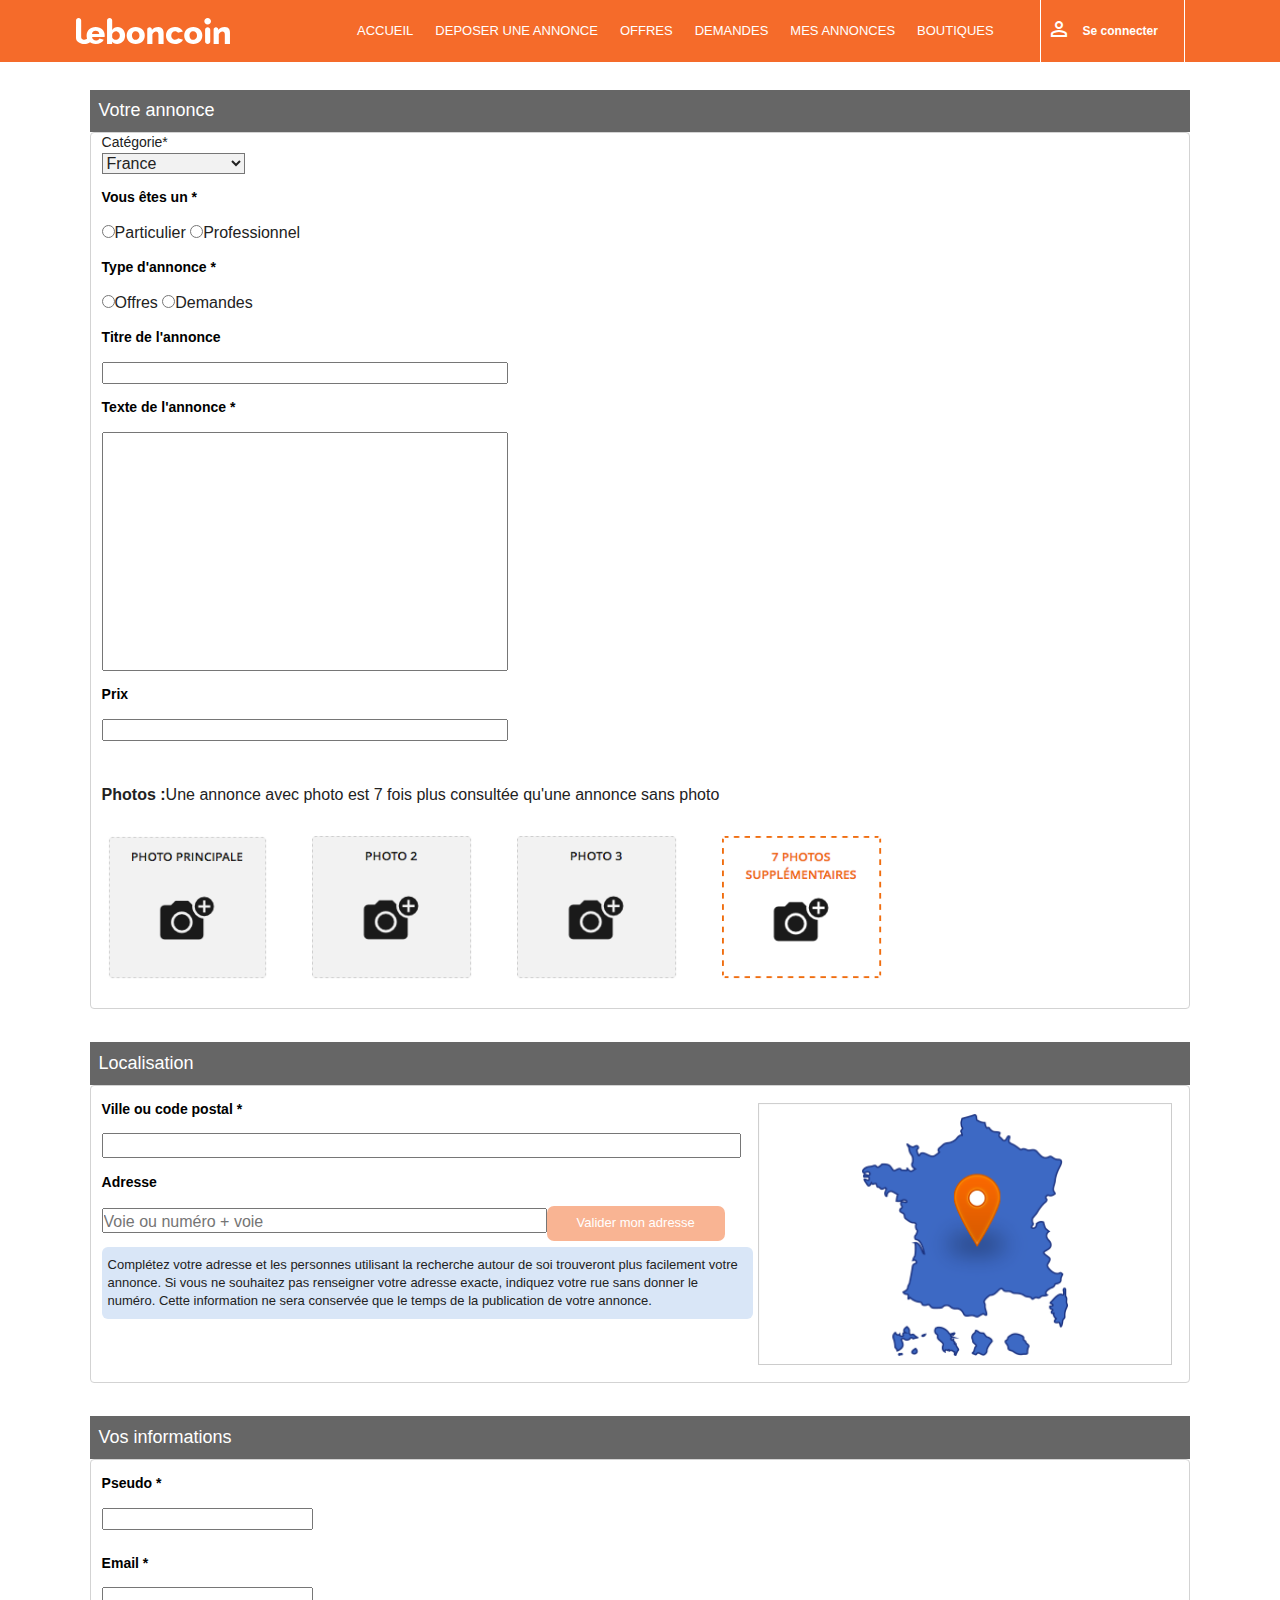
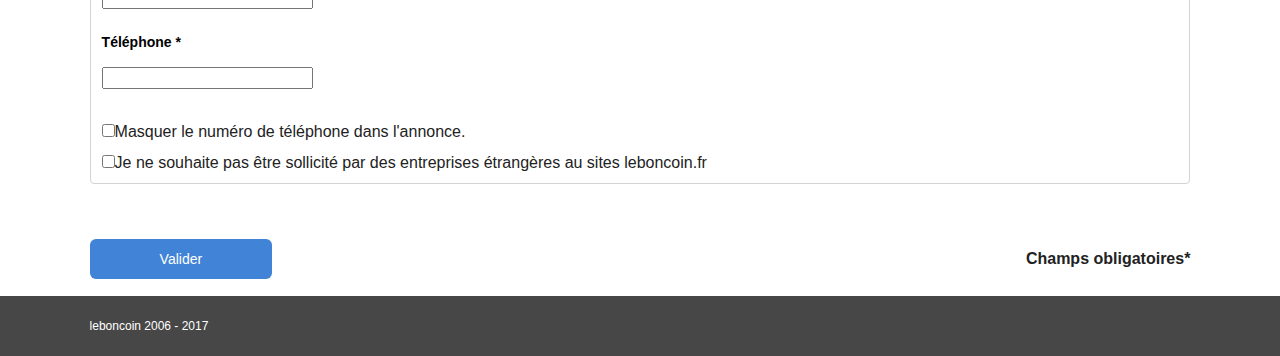
<file: drop.html>
<!doctype html>
<html class="no-js" lang="">

<head>
    <meta charset="utf-8">
    <meta http-equiv="x-ua-compatible" content="ie=edge">
    <title>DEPOSER UNE PETITE CROTTE SUR LEBONCOIN</title>
    <meta name="description" content="">
    <meta name="viewport" content="width=device-width, initial-scale=1">

    <link rel="apple-touch-icon" href="apple-touch-icon.png">
    <link rel="icon" type="image/png" href="img/favicons.png" />
    <link href="https://fonts.googleapis.com/icon?family=Material+Icons" rel="stylesheet">
    <link rel="stylesheet" href="https://cdnjs.cloudflare.com/ajax/libs/font-awesome/4.7.0/css/font-awesome.min.css">

    <link rel="stylesheet" href="css/normalize.css">
    <link rel="stylesheet" href="css/main.css">
    <script src="js/vendor/modernizr-2.8.3.min.js"></script>
</head>

<body>
    <!--[if lt IE 8]>
            <p class="browserupgrade">You are using an <strong>outdated</strong> browser. Please <a href="http://browsehappy.com/">upgrade your browser</a> to improve your experience.</p>
        <![endif]-->

    <!-- Add your site or application content here -->
    <header>
        <figure id="logo">
            <img src="img/logo.svg" alt="logo">
        </figure>
        <nav>
            <ul id="menu">
                <li>
                    <a href="index.html">
                    ACCUEIL
                </a>
                </li>
                <li>
                    <a href="drop.html">
                    DEPOSER UNE ANNONCE
                </a>
                </li>
                <li>
                    <a href="offer.html">
                    OFFRES
                </a>
                </li>
                <li>
                    <a href="#">
                    DEMANDES
                </a>
                </li>
                <li>
                    <a href="#">
                    MES ANNONCES
                </a>
                </li>
                <li>
                    <a href="#">
                    BOUTIQUES
                </a>
                </li>
            </ul>
            <a href="#" id="connexion">
                <ul>
                    <li><i class="material-icons">perm_identity</i></li>
                    <li>Se connecter</li>
                </ul>
            </a>
        </nav>
    </header>

    <section class="annonce1">
        <h2>Déposer une annonce</h2>
        <h3 id="annoncetitle">Votre annonce</h3>
        <div class="bordureonly">
            <h3 id="cattitle">Catégorie*</h3>
            <select class="categorie" name="cat">
            <option value="France" selected="selected">France </option>

            <option value="Afghanistan">Afghanistan </option>
            <option value="Afrique_Centrale">Afrique_Centrale </option>
            <option value="Afrique_du_sud">Afrique_du_Sud </option>
            <option value="Albanie">Albanie </option>

          </select>
            <h4 class="titleinfo">Vous êtes un *</h4>
            <form>
                <INPUT type="radio" name="tarif" value="jour">Particulier
                <INPUT type="radio" name="tarif" value="nuit">Professionnel</form>
            <h4 class="titleinfo">Type d'annonce *</h4>

            <INPUT type="radio" name="tarif" value="jour">Offres
            <INPUT type="radio" name="tarif" value="nuit">Demandes

            <h4 class="titleinfo">Titre de l'annonce</h4>
            <input type="text" name="title" value="" id="titleann">

            <h4 class="titleinfo">Texte de l'annonce *</h4>
            <input type="text" name="text" value="" id="annoncetext">

            <h4 class="titleinfo">Prix</h4>
            <input type="text" name="price" value="" id="price">
            <br>
            <p><strong>Photos :</strong>Une annonce avec photo est 7 fois plus consultée qu'une annonce sans photo</p>
            <article class="photos">
                <a href="#" class="photoprincipale">
                    <figure>
                        <img src="img/photoprincipale.png" alt="downloadpic1">
                    </figure>
                </a>

                <a href="#" class="photoprincipale">
                    <figure>
                        <img src="img/photo2.png" alt="downloadpic2">
                    </figure>
                </a>

                <a href="#" class="photoprincipale">
                    <figure>
                        <img src="img/photo3.png" alt="downloadpic3">
                    </figure>
                </a>

                <a href="#" id="plus7">
                    <figure>
                        <img src="img/photosupp.png" alt="downloadpic4">
                    </figure>
                </a>
            </article>
        </div>
    </section>

    <section class="annonce2">
        <h3 class="annoncetitle2">Localisation</h3>
        <div class="bordureonly2">
            <aside class="textlocation">
                <h4 class="titleinfo">Ville ou code postal *</h4>
                <input type="text" name="city" value="" id="villeinput">
                <h4 class="titleinfo">Adresse</h4>
                <input type="text" id="adresse" name="adress" value="" placeholder="Voie ou numéro + voie"><button type="button" name="button">Valider mon adresse</button>
                <p>Complétez votre adresse et les personnes utilisant la recherche autour de soi trouveront plus facilement votre annonce. Si vous ne souhaitez pas renseigner votre adresse exacte, indiquez votre rue sans donner le numéro. Cette information
                    ne sera conservée que le temps de la publication de votre annonce.</p>
            </aside>
            <aside class="cartelocation">

                <figure>
                    <img src="img/annoncemap.png" alt="annoncemap">
                </figure>
            </aside>
        </div>

    </section>

    <section class="annonce3">
        <h3 class="annoncetitle2">Vos informations</h3>
        <div class="bordureonly3">
            <h4 class="titleinfo">Pseudo *</h4>
            <input type="text" name="pseudo" value="" class="inputinfos">
            <h4 class="titleinfo">Email *</h4>
            <input type="text" name="mail" value="" class="inputinfos">
            <h4 class="titleinfo">Téléphone *</h4>
            <input type="text" name="phone" value="" class="inputinfos">
            <form> <br>
                <INPUT type="checkbox" name="tarif" value="jour" class="checkbox">Masquer le numéro de téléphone dans l'annonce. <br>
                <INPUT type="checkbox" name="tarif" value="nuit" class="checkbox">Je ne souhaite pas être sollicité par des entreprises étrangères au sites leboncoin.fr
            </form>

        </div>
    </section>

    <section class="annonce4">
        <a href="#">Valider</a>
        <strong id="stronger">Champs obligatoires*</strong>
    </section>

    <section class="footermob">
        <em>leboncoin 2006 - 2017</em>

    </section>
</file>
<file: css/main.css>
/*! HTML5 Boilerplate v5.3.0 | MIT License | https://html5boilerplate.com/ */


/*
 * What follows is the result of much research on cross-browser styling.
 * Credit left inline and big thanks to Nicolas Gallagher, Jonathan Neal,
 * Kroc Camen, and the H5BP dev community and team.
 */


/* ==========================================================================
   Base styles: opinionated defaults
   ========================================================================== */

html {
    color: #222;
    font-size: 1em;
    line-height: 1.4;
}


/*
 * Remove text-shadow in selection highlight:
 * https://twitter.com/miketaylr/status/12228805301
 *
 * These selection rule sets have to be separate.
 * Customize the background color to match your design.
 */

::-moz-selection {
    background: #b3d4fc;
    text-shadow: none;
}

::selection {
    background: #b3d4fc;
    text-shadow: none;
}


/*
 * A better looking default horizontal rule
 */

hr {
    display: block;
    height: 1px;
    border: 0;
    border-top: 1px solid #ccc;
    margin: 1em 0;
    padding: 0;
}


/*
 * Remove the gap between audio, canvas, iframes,
 * images, videos and the bottom of their containers:
 * https://github.com/h5bp/html5-boilerplate/issues/440
 */

audio, canvas, iframe, img, svg, video {
    vertical-align: middle;
}


/*
 * Remove default fieldset styles.
 */

fieldset {
    border: 0;
    margin: 0;
    padding: 0;
}


/*
 * Allow only vertical resizing of textareas.
 */

textarea {
    resize: vertical;
}


/* ==========================================================================
   Browser Upgrade Prompt
   ========================================================================== */

.browserupgrade {
    margin: 0.2em 0;
    background: #ccc;
    color: #000;
    padding: 0.2em 0;
}


/* ==========================================================================
   Author's custom styles
   ========================================================================== */

* {
    margin: 0;
    padding: 0;
}

img {
    width: 100%;
    height: auto;
}

header {
    background-color: #F56B2A;
    width: 100%;
    display: flex;
    align-items: center;
    position: fixed;
    top: 0%;
}

header #menumob {
    color: #F56B2A;
    background-color: white;
    padding: 10px 12px;
    margin-left: 3%;
    border-radius: 8%;
    text-decoration: none;
}

header #menumob:hover {
    background-color: #CCCCCC;
    color: #3880C2;
}

header figure {
    width: 40%;
    display: inline-block;
    margin-left: 19%;
}

header nav {
    display: none;
}

.gauche {
    display: flex;
    flex-direction: column-reverse;
}

.topmob {
    display: flex;
    flex-direction: column;
    height: 187px;
}

.gauche p {
    font-size: .9em;
    margin-top: 9%;
    margin-bottom: 16%;
    font-weight: bold;
    text-align: center;
}

.gauche p span {
    color: #F56B2A;
}

.gauche #square, .gauche #location {
    display: flex;
    justify-content: center;
    align-items: center;
    flex-direction: column;
    text-decoration: none;
    font-size: 10px;
    font-weight: bold;
    border-radius: 4px;
    padding: 10px 16px;
    margin-bottom: 7%;
    margin-left: 4%;
    margin-right: 4%;
}

.gauche #square {
    text-decoration: none;
    background-color: #4183D7;
    color: white;
}

#square i, #location i {
    display: none;
}

.gauche #location {
    color: #4183D7;
    border: .8px solid #4183D7;
}

.gauche #square:hover {
    background-color: #4C94EF;
}

.gauche #location:hover {
    background-color: #D9E6F7;
}

#pub {
    display: block;
    width: 100%;
    margin: auto;
}

.gauche h4, .gauche a figure, .droite {
    display: none;
}

.milieu figure {
    margin: auto;
}

.selectregion .selectormob {
    width: 100%;
}

.paragraphe p {
    width: 80%;
    text-align: center;
    margin: auto;
    font-size: 11px;
    font-weight: bold;
    padding: 7px;
}

.paragraphe p a {
    color: #3E73BD;
    text-decoration: none;
}

.paragraphe p a:hover {
    text-decoration: underline;
}

.paragraphe p a:visited {
    color: #3E73BD;
}

.footer, .categorie {
    display: none;
}

.footermob1 {
    background-color: #474747;
    color: white;
    display: flex;
    align-items: center;
    width: 100%;
    height: 60px;
}

em {
    margin-left: 7%;
    font-style: initial;
    font-size: 12px;
}

.annonce1, .annonce2, .annonce3, .annonce4 {
    width: 86%;
    margin: auto;
    margin-bottom: 2%;
}

.annonce3 {
    margin-bottom: 0px;
}

.bordureonly, .bordureonly3 {
    padding-left: 1%;
}

.bordureonly, .bordureonly2, .bordureonly3 {
    border: .5px solid lightgrey;
    border-radius: 4px;
}

.bordureonly3 .inputinfos {
    margin-bottom: 10px;
}

.bordureonly3 .checkbox {
    margin-bottom: 15px;
}

.annonce1 h2 {
    color: #989898;
    border-bottom: 1px solid #989898;
    margin-top: 2%;
}

.annonce1 #annoncetitle, .annonce2 .annoncetitle2, .annonce3 .annoncetitle2 {
    margin-top: 3%;
    font-size: 18px;
    background-color: #666666;
    padding: .8%;
    color: white;
    font-weight: 300;
}

.annonce1 #cattitle {
    font-size: 14px;
    font-weight: 500;
}

.annonce1 #titleann {
    padding: 0% 18% 0% 0%;
}

.annonce1 #annoncetext {
    padding: 0% 18% 20% 0%;
}

.annonce1 #price {
    padding: 0% 18% 0% 0%;
    margin-bottom: 4%;
}

.annonce1 select {
    margin: 0px;
}

.annonce1 .titleinfo, .annonce2 .titleinfo, .annonce3 .titleinfo {
    text-align: left;
    background-color: white;
    color: black;
    margin: 14px 0px;
    padding: 0px;
    font-size: 14px;
}

.photos {
    display: flex;
    justify-content: flex-start;
    margin: 25px 5px;
    flex-wrap: wrap;
}

.photos img {
    width: 100%;
}

.photos a {
    width: 30%;
    display: flex;
    justify-content: flex-start;
    margin-right: -11%;
}

.photos figure {
    width: 50%;
    margin: 1% 0%;
}

.annonce2 p {
    width: 100%;
    font-size: 13px;
    background-color: #D9E6F7;
    border-radius: 6px;
    padding: 9px 6px;
    margin-top: 1%;
}

.bordureonly2 {
    display: flex;
    flex-direction: column;
}

.textlocation {
    width: 100%;
    margin-left: 1%;
}

.cartelocation {
    width: 65%;
    margin: 1em;
}

.cartelocation figure {
    width: 100%;
    margin: auto;
}

#adresse {
    padding: 3px 234px 0 0;
    text-align: left;
}

#villeinput {
    padding: 3px 428px 0 0;
}

button {
    border: none;
    background-color: #F9B493;
    font-size: 13px;
    padding: 8px 30px;
    border-radius: 7px;
    color: white;
}

.annonce4 {
    margin-top: 5%;
}

.annonce4 a {
    text-decoration: none;
    color: white;
    background-color: #4183D7;
    padding: 12px 70px;
    margin-top: 5%;
    border-radius: 6px;
    font-size: 14px;
}

#stronger {
    float: right;
}

@media (min-width: 1260px) {
    #menumob {
        display: none;
    }
    header {
        background-color: #F56B2A;
        display: flex;
        align-items: center;
        justify-content: space-around;
    }
    header #logo {
        width: 12%;
        margin-left: 3%;
    }
    header nav {
        width: 70%;
        display: flex;
    }
    header nav #menu {
        display: flex;
        font-size: 13px;
        list-style-type: none;
        align-items: center;
    }
    #menu a:hover {
        text-decoration: underline;
    }
    header nav ul a {
        color: white;
        text-decoration: none;
    }
    header nav ul li {
        padding: 0 11px;
    }
    #connexion {
        display: flex;
        width: 16%;
        border-right: 1px solid white;
        border-left: 1px solid white;
        height: 62px;
        align-items: center;
        text-decoration: none;
        margin-left: 3.9%;
    }
    #connexion:hover {
        background-color: white;
    }
    #connexion:hover ul li {
        color: #F56B2A;
    }
    #connexion ul {
        list-style-type: none;
        font-size: 12px;
        color: white;
        font-weight: bold;
        display: flex;
        align-items: center;
    }
    #connexion ul li {
        padding: 0px 6px;
    }
    /*-----PART N 1 DESKTOP-----*/
    .part1desktop {
        display: flex;
        width: 88%;
        margin: auto;
        flex-wrap: wrap;
        margin-top: 4%;
    }
    .selectregion .selectormob {
        display: none;
    }
    .gauche {
        width: 32%;
    }
    .milieu {
        display: flex;
        align-items: center;
        width: 50%;
    }
    .milieu figure {
        width: 100%;
    }
    .gauche p {
        font-size: .9em;
        margin-top: 9%;
        margin-bottom: 16%;
        font-weight: bold;
    }
    .gauche p span {
        color: #F56B2A;
    }
    .gauche #square, .gauche #location {
        display: flex;
        justify-content: center;
        align-items: center;
        text-decoration: none;
        font-size: 10px;
        font-weight: bold;
        border-radius: 4px;
        padding: 10px 16px;
        margin-bottom: 7%;
    }
    .gauche #square {
        text-decoration: none;
        background-color: #4183D7;
        color: white;
    }
    .gauche #location {
        color: #4183D7;
        border: .8px solid #4183D7;
    }
    .gauche #square:hover {
        background-color: #4C94EF;
    }
    .gauche #location:hover {
        background-color: #D9E6F7;
    }
    h4 {
        text-align: center;
        background-color: #666661;
        color: white;
        padding: 14px;
        font-size: 14px;
    }
    .milieu figure {
        width: 80%;
        margin: auto;
    }
    .droite {
        display: block;
        width: 17%;
        margin-left: -1.5%;
    }
    .droite ul {
        list-style-type: none;
        text-align: end;
        margin-top: 19%;
        font-size: 12px;
    }
    .droite ul a {
        text-decoration: none;
        font-weight: bold;
        color: #3386D8;
    }
    .droite ul a:hover {
        color: #F56B2A;
    }
    .paragraphe p {
        width: 79%;
        text-align: center;
        margin: auto;
        font-size: 11px;
        font-weight: bold;
        padding: 31px;
    }
    .paragraphe p a {
        color: #3E73BD;
        text-decoration: none;
    }
    .paragraphe p a:hover {
        text-decoration: underline;
    }
    .paragraphe p a:visited {
        color: #3E73BD;
    }
    .categorie {
        background-color: #F2F2F2;
        display: flex;
        margin: auto;
        justify-content: space-around;
    }
    .categorie article ul {
        list-style-type: none;
        padding: 4px 0px;
    }
    .categorie article a h5 {
        color: #3873C5;
        text-decoration: none;
        padding-bottom: 6px;
        border-bottom: 1px solid lightgrey;
    }
    .categorie article a {
        text-decoration: none;
    }
    .categorie article a:hover, .categorie article ul a:hover {
        text-decoration: underline;
    }
    .categorie article ul a {
        text-decoration: none;
        color: #3873C5;
    }
    .categorie article ul a:visited {
        color: #3873C5;
    }
    .part1, .part2, .part3, .part4 {
        width: 18%;
    }
    /*------FOOTER-------*/
    footer {
        background-color: #474747;
        color: white;
    }
    .footer {
        width: 90%;
        display: flex;
        margin: auto;
        flex-wrap: wrap;
        justify-content: space-between;
    }
    .catlisting {
        width: 24%;
    }
    .catlisting ul {
        list-style-type: none;
    }
    .catlisting ul a {
        color: white;
        text-decoration: none;
        font-size: 12px;
        padding: 10px 0px;
    }
    .catlisting ul a:hover {
        text-decoration: underline;
    }
    .catlisting h6 {
        font-size: 12px;
        border-bottom: 1px solid white;
        margin-top: 4%;
        margin-right: 7%;
    }
    .selectpays {
        margin-left: 76%;
        width: 90%;
    }
    .selectpays #country {
        padding: 5px 89px;
        display: flex;
    }
    .selectpays #country img {
        width: 50%;
    }
    .selectpays h6 {
        border-bottom: 1px solid white;
        margin-bottom: 4%;
        width: 92%;
    }
    .app {
        display: flex;
        list-style-type: none;
    }
    .app figure {
        width: 90%;
        margin: 5% 0% 0% 0%;
    }
    .catending {
        width: 100%;
    }
    .catending p {
        text-align: center;
        margin: 2%;
        border-top: 1px solid white;
        border-bottom: 1px solid white;
        padding: 1%;
    }
    .catending #pend {
        text-align: left;
        border: none;
        margin: auto;
    }
    .catending #pend strong {
        margin-left: 64%;
        font-weight: 300;
    }
    /*----PAGE DEPOSER UNE ANNONCE-----*/
    .annonce1, .annonce2, .annonce3, .annonce4 {
        width: 86%;
        margin: auto;
        margin-bottom: 2%;
    }
    .annonce3 {
        margin-bottom: 0px;
    }
    .bordureonly, .bordureonly3 {
        padding-left: 1%;
    }
    .bordureonly, .bordureonly2, .bordureonly3 {
        border: .5px solid lightgrey;
        border-radius: 4px;
    }
    .bordureonly3 .inputinfos {
        margin-bottom: 10px;
    }
    .bordureonly3 .checkbox {
        margin-bottom: 15px;
    }
    .annonce1 h2 {
        color: #989898;
        border-bottom: 1px solid #989898;
        margin-top: 2%;
    }
    .annonce1 #annoncetitle, .annonce2 .annoncetitle2, .annonce3 .annoncetitle2 {
        margin-top: 3%;
        font-size: 18px;
        background-color: #666666;
        padding: .8%;
        color: white;
        font-weight: 300;
    }
    .annonce1 #cattitle {
        font-size: 14px;
        font-weight: 500;
    }
    .annonce1 #titleann {
        padding: 0% 18% 0% 0%;
    }
    .annonce1 #annoncetext {
        padding: 0% 18% 20% 0%;
    }
    .annonce1 #price {
        padding: 0% 18% 0% 0%;
        margin-bottom: 4%;
    }
    .annonce1 select {
        margin: 0px;
    }
    .annonce1 .titleinfo, .annonce2 .titleinfo, .annonce3 .titleinfo {
        text-align: left;
        background-color: white;
        color: black;
        margin: 14px 0px;
        padding: 0px;
        font-size: 14px;
    }
    .photos {
        display: flex;
        justify-content: flex-start;
        margin: 25px 5px;
    }
    .photos a {
        width: 30%;
        display: flex;
        justify-content: flex-start;
        margin-right: -11%;
    }
    .photos figure {
        width: 50%;
        margin: 1% 0%;
    }
    .annonce2 p {
        width: 100%;
        font-size: 13px;
        background-color: #D9E6F7;
        border-radius: 6px;
        padding: 9px 6px;
        margin-top: 1%;
    }
    .bordureonly2 {
        display: flex;
        flex-direction: row;
    }
    .textlocation {
        width: 100%;
        margin-left: 1%;
    }
    .cartelocation {
        width: 65%;
        margin: 1em;
    }
    .cartelocation figure {
        width: 100%;
        margin: auto;
    }
    #adresse {
        padding: 3px 234px 0 0;
        text-align: left;
    }
    #villeinput {
        padding: 3px 428px 0 0;
    }
    button {
        border: none;
        background-color: #F9B493;
        font-size: 13px;
        padding: 8px 30px;
        border-radius: 7px;
        color: white;
    }
    .annonce4 {
        margin-top: 5%;
    }
    .annonce4 a {
        text-decoration: none;
        color: white;
        background-color: #4183D7;
        padding: 12px 70px;
        margin-top: 5%;
        border-radius: 6px;
        font-size: 14px;
    }
    #stronger {
        float: right;
    }
    .footermob {
        background-color: #474747;
        color: white;
        display: flex;
        align-items: center;
        width: 100%;
        height: 60px;
    }
    em {
        margin-left: 7%;
        font-style: initial;
        font-size: 12px;
    }
    .footermob1 {
        display: none;
    }
    /*------PAGE OFFRES------*/
    .subheader {
        background-color: #E6E6E6;
        width: 100%;
        height: 188px;
        margin-top: 4%;
    }
    .inselect, .checkselectin {
        margin-left: 6%;
        padding-top: 1.5%;
    }
    .inselect input {
        padding: 12px 425px 12px 8px;
        text-align: left;
        border-radius: 0px;
        border-style:none;
    }
    .subheader #region {
        padding: 4px 319px 4px 0px;
        margin-left: 1%;
        border-style: none;
    }
    .subheader #regioninput {
        margin-left: 1.5%;
        border-radius: 0%;
        border-style: none;
        padding-left: 1%;
    }
    .checkselectin {
        display: flex;
    }
    .inputlook {
        display: flex;
        flex-direction: column;
    }
    .lookintitleandurgent {
        display: flex;
    }
    #allcat {
        margin-left: 1%;
        border-style: none;
        padding: 11px 214px 11px 0px;
    }
    #lookfor {
        position: absolute;
        right: 98px;
        bottom: 525px;
        text-decoration: none;
        color: white;
        background-color: #4C93EE;
        padding: 10px 60px;
        border-radius: 8px;
        font-size: 12px;
    }
    #lookfor:visited {
        color: white;
    }
    /*-----PAGES OFFRES----*/
    .iledefrance {
        display: flex;
    }
    .iledefrance a {
        display: flex;
        justify-content: flex-end;
        width: 60%;
    }
    .iledefrance h2 {
        color: #989898;
        margin-top: 2%;
        margin-left: 6%;
    }
    .IDF {
        margin-left: 6%;
        display: flex;
    }
    .IDF select {
        padding: 10px 20px 10px 20px;
        border-radius: 5px;
        border-style: solid;
        border-color: blue;
        color: blue;
    }
    .IDF nav {
        margin-bottom: 2%;
        width: 100%;
    }
    .IDF nav ul {
        display: flex;
        margin-top: 4%;
        list-style-type: none;
    }
    .IDF nav ul li {
        padding: 0px 13px;
    }
    .offerparticular {
        display: flex;
        flex-wrap: wrap;
    }
    #toutes, #particulier, #professionnel {
        border: .5px solid grey;
        padding: 9px 20px;
    }
    #particulier, #professionnel {
        background-color: lightgrey;
    }
    #professionnel {
        margin-right: 2%;
    }
    #toutes {
        border-bottom: none;
    }
    #toutes a {
        color: #F56B2A;
    }
    .annonces {
        margin-bottom: 77%;
        width: 95%;
        display: flex;
        flex-direction: column;
        border: 1px solid grey;
    }
    .annonces a {
        width: 100%;
        border-bottom: 1px solid grey;
        text-decoration: none;
    }
    .annonces figure {
        display: flex;
        justify-content: flex-start;
        margin-bottom: 2%;
        width: 60%;
    }
    .annonces figcaption {
        width: 100%;
        margin-left: 2%;
        display: flex;
        flex-direction: column;
        color: #3873BD;
        font-weight: bolder;
        font-size: 14px;
        justify-content: space-between;
    }
    figcaption em, figcaption span {
        margin-left: 0%;
        color: black;
        font-weight: 400;
        font-size: 12px;
    }
    figcaption strong {
        color: #F48030;
        font-size: 18px;
    }
    .alaune {
        width: 25%;
        margin-right: 8%;
    }
    .alaune h4 {
        background-color: #F56B2A;
        margin-top: 11%;
    }
    .bordureonly4 {
        border: 3px solid #F56B2A;
    }
    .bordureonly4 figure {
        border-bottom: 2px solid grey;
        margin: auto;
        width: 100%;
        margin-top: 3%;
        display: flex;
        justify-content: center;
        flex-direction: column;
    }
    .bordureonly4 figure img {
        width: 80%;
        margin: auto;
    }
    .bordureonly4 figure figcaption {
        width: 85%;
        padding-left: 10%;
        font-size: 14px;
    }
}


/* ==========================================================================
   Helper classes
   ========================================================================== */


/*
 * Hide visually and from screen readers
 */

.hidden {
    display: none !important;
}


/*
 * Hide only visually, but have it available for screen readers:
 * http://snook.ca/archives/html_and_css/hiding-content-for-accessibility
 */

.visuallyhidden {
    border: 0;
    clip: rect(0 0 0 0);
    height: 1px;
    margin: -1px;
    overflow: hidden;
    padding: 0;
    position: absolute;
    width: 1px;
}


/*
 * Extends the .visuallyhidden class to allow the element
 * to be focusable when navigated to via the keyboard:
 * https://www.drupal.org/node/897638
 */

.visuallyhidden.focusable:active, .visuallyhidden.focusable:focus {
    clip: auto;
    height: auto;
    margin: 0;
    overflow: visible;
    position: static;
    width: auto;
}


/*
 * Hide visually and from screen readers, but maintain layout
 */

.invisible {
    visibility: hidden;
}


/*
 * Clearfix: contain floats
 *
 * For modern browsers
 * 1. The space content is one way to avoid an Opera bug when the
 *    `contenteditable` attribute is included anywhere else in the document.
 *    Otherwise it causes space to appear at the top and bottom of elements
 *    that receive the `clearfix` class.
 * 2. The use of `table` rather than `block` is only necessary if using
 *    `:before` to contain the top-margins of child elements.
 */

.clearfix:before, .clearfix:after {
    content: " ";
    /* 1 */
    display: table;
    /* 2 */
}

.clearfix:after {
    clear: both;
}


/* ==========================================================================
   EXAMPLE Media Queries for Responsive Design.
   These examples override the primary ('mobile first') styles.
   Modify as content requires.
   ========================================================================== */

@media only screen and (min-width: 35em) {
    /* Style adjustments for viewports that meet the condition */
}

@media print, (-webkit-min-device-pixel-ratio: 1.25), (min-resolution: 1.25dppx), (min-resolution: 120dpi) {
    /* Style adjustments for high resolution devices */
}


/* ==========================================================================
   Print styles.
   Inlined to avoid the additional HTTP request:
   http://www.phpied.com/delay-loading-your-print-css/
   ========================================================================== */

@media print {
    *, *:before, *:after, *:first-letter, *:first-line {
        background: transparent !important;
        color: #000 !important;
        /* Black prints faster:
                                   http://www.sanbeiji.com/archives/953 */
        box-shadow: none !important;
        text-shadow: none !important;
    }
    a, a:visited {
        text-decoration: underline;
    }
    a[href]:after {
        content: " (" attr(href) ")";
    }
    abbr[title]:after {
        content: " (" attr(title) ")";
    }
    /*
     * Don't show links that are fragment identifiers,
     * or use the `javascript:` pseudo protocol
     */
    a[href^="#"]:after, a[href^="javascript:"]:after {
        content: "";
    }
    pre, blockquote {
        border: 1px solid #999;
        page-break-inside: avoid;
    }
    /*
     * Printing Tables:
     * http://css-discuss.incutio.com/wiki/Printing_Tables
     */
    thead {
        display: table-header-group;
    }
    tr, img {
        page-break-inside: avoid;
    }
    img {
        max-width: 100% !important;
    }
    p, h2, h3 {
        orphans: 3;
        widows: 3;
    }
    h2, h3 {
        page-break-after: avoid;
    }
}
</file>
